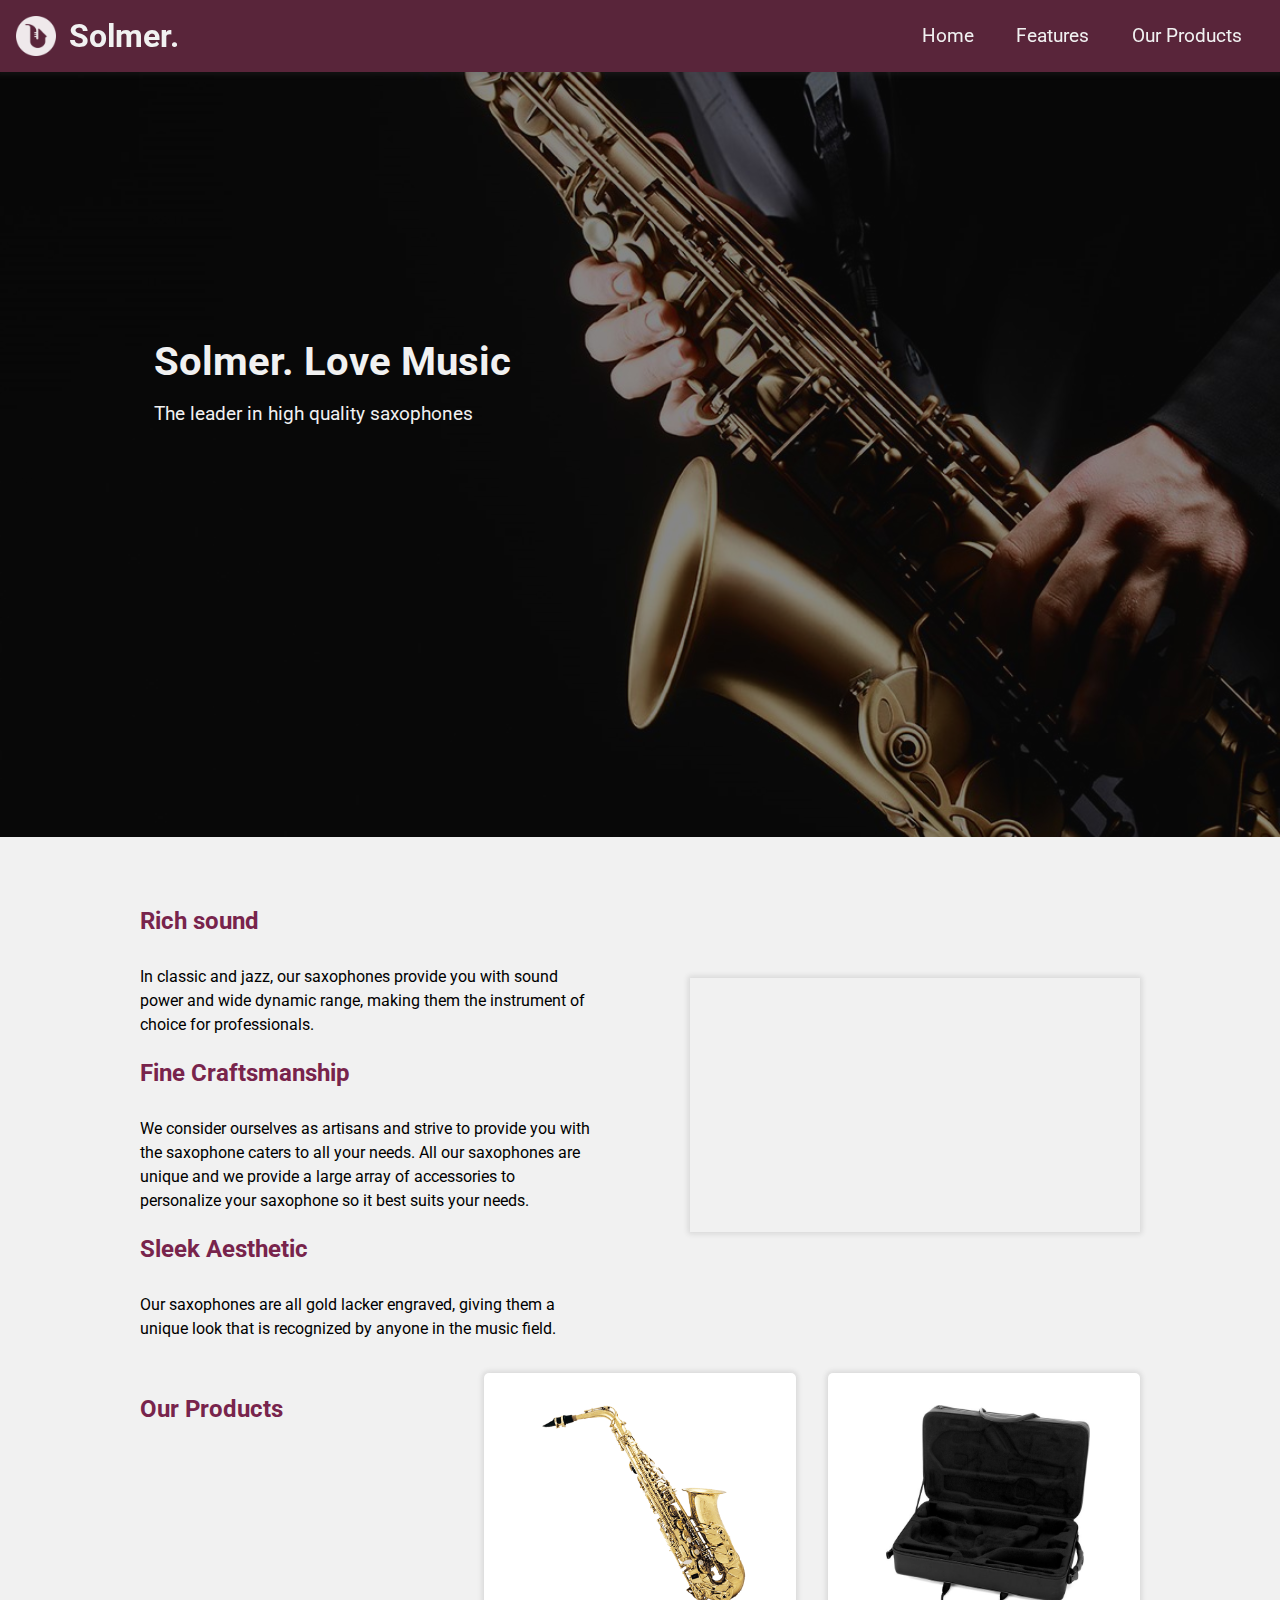
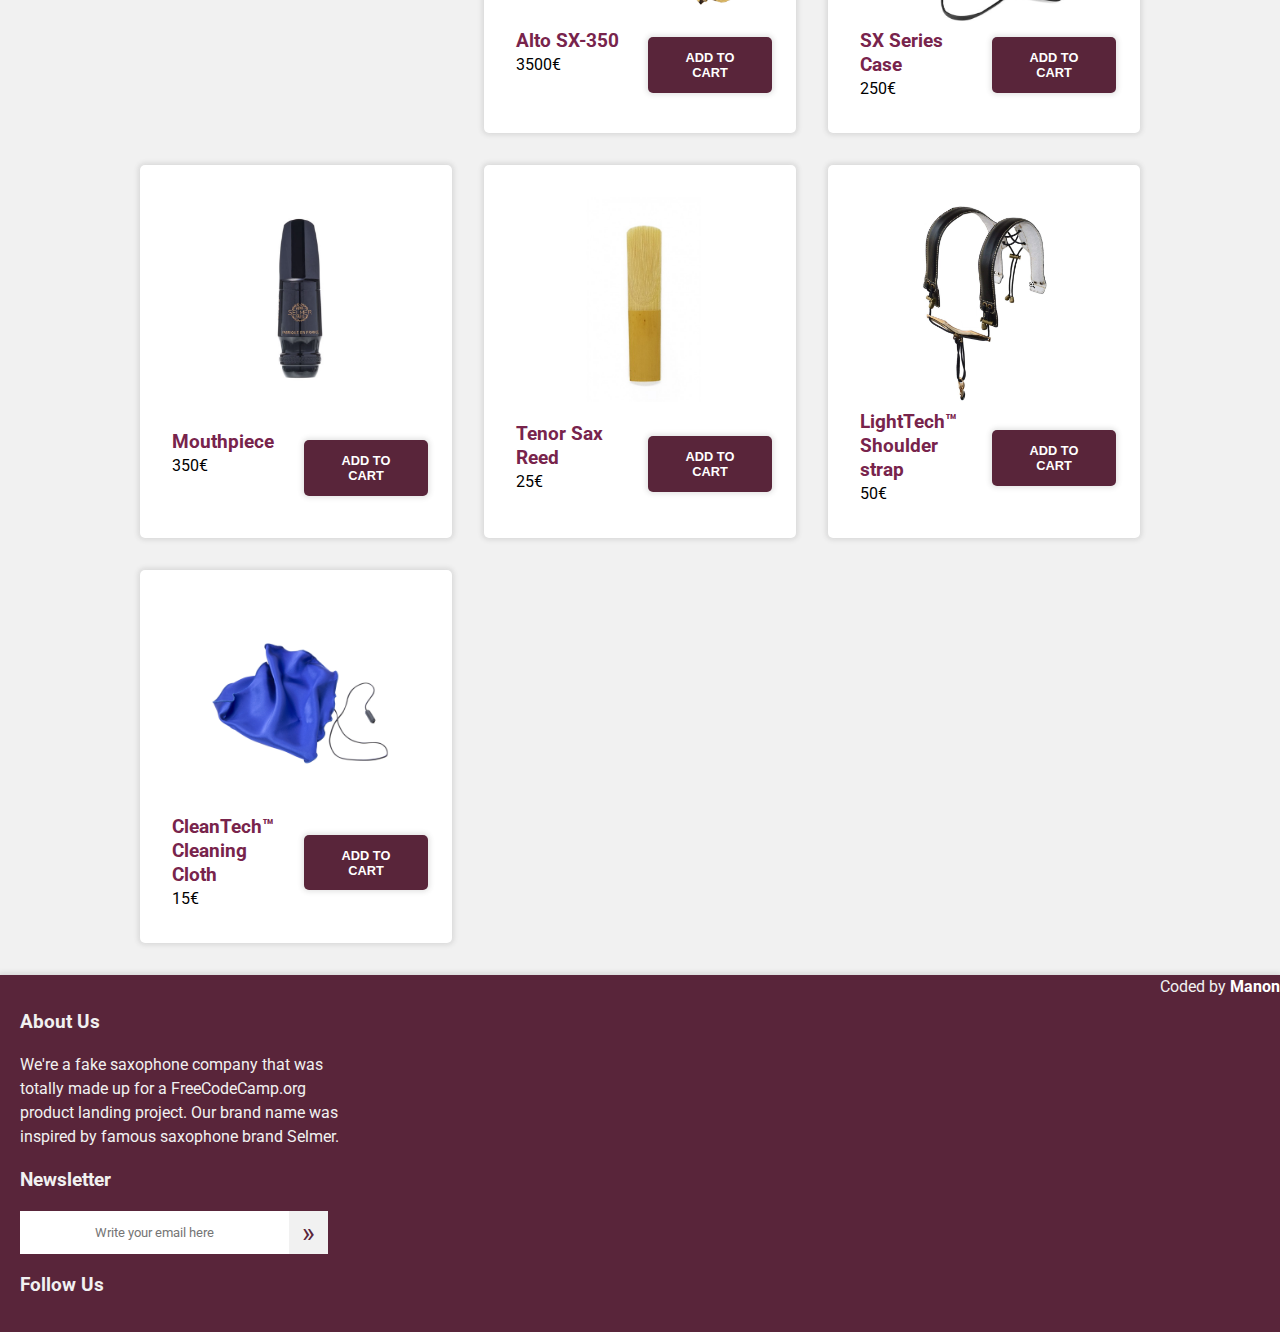
<file: index.html>
<!DOCTYPE html>
<html lang="en">
  <head>
    <meta charset="UTF-8" />
    <meta name="viewport" content="width=device-width, initial-scale=1.0" />
    <link rel="stylesheet" href="styles.css" />
    <link
      href="https://fonts.googleapis.com/css2?family=Roboto:ital,wght@0,100;0,300;0,400;0,500;0,700;0,900;1,100;1,300;1,400;1,500;1,700;1,900&display=swap"
      rel="stylesheet"
    />
    <title>Solmer</title>
  </head>
  <body>
    <header id="s1" class="page-header" id="header"></header>
    <nav id="nav-bar" class="nav-bar">
      <div class="company-info grid-one">
        <img
          src="images/LogoMakr_426Bqt.png"
          class="company-info__logo"
          id="header-img"
          alt="The logo of Solmer is a saxophone"
        />
        <a class="company-info__name" id="Home" href="#">Solmer.</a>
      </div>

      <label for="hamburger" class="grid-two"> &#9776; </label>
      <input type="checkbox" id="hamburger" />
      <ul class="hamburger-menu grid-three">
        <li class="hamburger-menu__item">
          <a href="#s1" class="nav-link">Home</a>
        </li>
        <li class="hamburger-menu__item">
          <a href="#s2" class="nav-link">Features</a>
        </li>
        <li class="hamburger-menu__item">
          <a href="#s3" class="nav-link">Our Products</a>
        </li>
      </ul>
    </nav>
    <section id="s1" class="hero">
      <div class="hero-img">
        <div class="hero-content">
          <div class="hero-content__text">
            <h1>Solmer. Love Music</h1>
            <p>
              The leader in high quality saxophones
            </p>
          </div>
        </div>
      </div>
    </section>
    <main>
      <section id="s2" class="features">
        <div class="container">
          <div class="left-col">
            <h2 id="Features">Rich sound</h2>
            <p>
              In classic and jazz, our saxophones provide you with sound power
              and wide dynamic range, making them the instrument of choice for
              professionals.
            </p>
            <h2>Fine Craftsmanship</h2>
            <p>
              We consider ourselves as artisans and strive to provide you with
              the saxophone caters to all your needs. All our saxophones are
              unique and we provide a large array of accessories to personalize
              your saxophone so it best suits your needs.
            </p>
            <h2>Sleek Aesthetic</h2>
            <p>
              Our saxophones are all gold lacker engraved, giving them a unique
              look that is recognized by anyone in the music field.
            </p>
          </div>
          <div class="right-col">
            <div class="iframe-container">
              <iframe
                id="video"
                width="560"
                height="315"
                src="https://www.youtube.com/embed/OaAvPOBBxzU?controls=0"
                frameborder="0"
                allow="accelerometer; autoplay; encrypted-media; gyroscope; picture-in-picture"
                allowfullscreen
              ></iframe>
            </div>
          </div>
        </div>
      </section>
      <section id="s3" class="price-grid">
        <h2>Our Products</h2>
        <div class="price-grid-one card">
          <img class="card__img" src="images/kindpng_521804.png" alt="" />
          <div class="wrapper">
            <h3>Alto SX-350</h3>
            <p>3500€</p>
          </div>
          <button class="card__btn">Add to cart</button>
        </div>
        <div class="price-grid-two card">
          <img class="card__img" src="images/case.jpg" alt="" />
          <div class="wrapper">
            <h3>SX Series Case</h3>
            <p>250€</p>
          </div>
          <button class="card__btn">Add to cart</button>
        </div>
        <div class="price-grid-three card">
          <img class="card__img" src="images/mouthpiece.png" alt="" />

          <div class="wrapper">
            <h3>Mouthpiece</h3>
            <p>350€</p>
          </div>
          <button class="card__btn">Add to cart</button>
        </div>
        <div class="price-grid-four card">
          <img class="card__img" src="images/reed.jpg"" alt="" />
          <div class="wrapper">
            <h3>Tenor Sax Reed</h3>
            <p>25€</p>
          </div>
          <button class="card__btn">Add to cart</button>
        </div>
        <div class="price-grid-five card">
          <img class="card__img" src="images/shoulder-strap.png" alt="" />
          <div class="wrapper">
            <h3>LightTech&#8482; Shoulder strap</h3>
            <p>50€</p>
          </div>
          <button class="card__btn">Add to cart</button>
        </div>
        <div class="price-grid-six card">
          <img class="card__img" src="images/cleaning-cloth.jpg" alt="" />
          <div class="wrapper">
            <h3>CleanTech&#8482; Cleaning Cloth</h3>
            <p>15€</p>
          </div>
          <button class="card__btn">Add to cart</button>
        </div>
      </section>
    </main>
    <footer class="footer">
      <div class="container">
        <div class="three-col">
          <div class="about-us">
            <h3>About Us</h3>
            <p>
              We're a fake saxophone company that was totally made up for a
              FreeCodeCamp.org product landing project. Our brand name was
              inspired by famous saxophone brand Selmer.
            </p>
          </div>
          <div class="newsletter">
            <form id="form" action="https://www.freecodecamp.com/email-submit">
              <label for="email"> <h3>Newsletter</h3> </label>
              <div class="newsl-container">
                <input
                  type="email"
                  id="email"
                  name="email"
                  placeholder="Write your email here"
                />
                <button class="form-btn" type="reset">
                  <input
                    class="form-btn__content"
                    type="submit"
                    id="submit"
                    value="&#187;"
                  />
                </button>
              </div>
            </form>
          </div>
          <div class="social">
            <h3>
              Follow Us
            </h3>
          </div>
        </div>
        <p>Coded by <a href="" target="_blank">Manon</a></p>
      </div>
    </footer>
    <!-- <script src="https://cdn.freecodecamp.org/testable-projects-fcc/v1/bundle.js"></script> -->
  </body>
</html>
</file>
<file: styles.css>
/* navbar fixed at top
have to use @media
use flexbox */

/* General settings */

html {
  box-sizing: border-box;
  scroll-padding-top: 70px;
}

*,
*::before,
*::after {
  margin: 0;
  padding: 0;
  box-sizing: inherit;
}

body {
  line-height: 1.5rem;
  font-family: Roboto, sans-serif;
  background-color: #f1f1f1;
}

/* Typography */

h2 {
  font-size: 1.5rem;
  margin-top: 1em;
  color: #78244c;
}

.our-products {
  font-size: 2rem;
  margin-bottom: 0.5em;
  padding-top: 2em;
}

/* Navbar */

.nav-bar {
  background-color: #59253a;
  box-shadow: 0px 0px 5px 3px rgba(63, 63, 63, 0.212);
  width: 100%;
  display: flex;
  align-items: center;
  justify-content: space-between;
  position: sticky;
  top: 0;
  z-index: 100;
}

.company-info {
  display: flex;
  align-items: center;
  padding: 1em;
}

.company-info__logo {
  max-width: 40px;
  color: #f1f1f1 !important;
  opacity: 0.9;
}

.company-info__name {
  text-decoration: none;
  color: #f1f1f1;
  font-size: 2rem;
  font-weight: 700;
  margin-left: 0.4em;
}

/* Navbar: hamburger menu */

.nav-bar label,
#hamburger {
  display: none;
}

.hamburger-menu__item {
  list-style-type: none;
  display: inline-block;
}

.nav-link {
  color: #f1f1f1;
  text-decoration: none;
  font-size: 1.2rem;
  padding: 0 2em 0 0;
}

/* Hero */

.hero {
  background-color: rgba(41, 0, 12, 0.5) !important;
  color: #f1f1f1;
  width: 100%;
  padding: 30vh 0px;
  background-image: url(images/sax-river-street-jazz-cafe.jpg);
  background-blend-mode: color;
  background-size: cover;
  background-position: center;
  height: 85vh;
}

.hero-content {
  width: 80%;
}

.hero-content__text {
  flex-direction: column;
  width: 70%;
  max-width: 900px;
  margin: auto;
}

.hero h1 {
  font-size: 2.5rem;
  line-height: 1em;
  font-weight: 700;
  margin-bottom: 0.5em;
}

.hero p {
  font-size: 1.2rem;
  font-weight: 400;
}

/* Main content */

main {
  width: 80%;
  margin: 0 auto;
  max-width: 1000px;
}

.left-col {
  margin-top: 2em;
  padding-top: 1em;
  text-align: center;
}

.left-col p {
  margin-top: 2em;
}

.right-col {
  margin-top: 2em;
}

.iframe-container {
  /* matches size of 16:9 video, 9 divided by sixteen equals the number below */
  padding-top: 56.25%;
  position: relative;
  margin: 0 auto;
  box-shadow: 0px 0px 5px 2px rgba(63, 63, 63, 0.137);
}

iframe {
  display: block;
  position: absolute;
  border-radius: 5px;
  width: 100%;
  top: 0;
  height: 100%;
}

/* Price Grid */

.price-grid {
  padding-top: 2em;
  display: grid;
  grid-gap: 2rem;
  grid-template-columns: repeat(auto-fill, minmax(min(250px, 100%), 1fr));
}

.card {
  display: grid;
  grid-gap: 0.5em;
  grid-template-columns: 50% 50%;
  background-color: #fff;
  border-radius: 5px;
  padding: 2em;
  box-shadow: 0px 0px 5px 2px rgba(63, 63, 63, 0.137);
  position: relative;
}

.card:hover::before {
  content: "";
  border-top: 3px solid #78244c;
  width: 100%;
  position: absolute;
}

.card__img {
  max-width: 80%;
  display: block;
  margin: 0 auto;
  grid-column: 1/3;
}

.card h3 {
  color: #78244c;
}

.card__btn {
  color: #fff;
  font-weight: bold;
  text-transform: uppercase;
  background-color: #59253a;
  border: none;
  align-self: center;
  justify-self: end;
  font-size: 0.8rem;
  padding: 1em 1.5em;
  border-radius: 5px;
  box-shadow: 0px 0px 5px 2px rgba(63, 63, 63, 0.137);
  transition: all 200ms ease-in-out;
  position: relative;
}

.card__btn:hover {
  cursor: pointer;
  background-color: rgba(94, 45, 64, 0.918);
}

/* footer */

.footer {
  margin-top: 2em;
  background-color: #59253a;
  color: #f1f1f1;
  box-shadow: 0px 0px 5px 2px rgba(63, 63, 63, 0.137);
}

.three-col {
  padding: 1em;
  width: 90%;
  margin: 0 auto;
}

.three-col--margin {
  margin: 2em 0;
}

.footer h3 {
  font-size: 1.2rem;
  margin: 1em 0;
}

.footer a {
  color: #fff;
  text-decoration: none;
  font-weight: bold;
}

.newsl-container {
  display: flex;
}

#email {
  font-family: Roboto, sans-serif;
  display: inline-block;
  width: 80%;
  text-align: center;
  border: none;
}

.form-btn {
  border: none;
}

.form-btn__content {
  font-family: Roboto, sans-serif;
  padding: 0.2em 0.5em;
  background-color: #f1f1f1;
  border: none;
  color: #59253a;
  font-size: 2em;
  transition: all 200ms ease-out;
}

.form-btn__content:hover {
  background-color: #3574af;
  color: #f1f1f1;
}

.icon-container .icon {
  font-size: 1.5rem;
  padding-right: 1.02em;
  margin-bottom: 1em;
}

.icon:hover {
  opacity: 0.4;
  cursor: pointer;
}

.page-author {
  padding-bottom: 2em;
  text-align: center;
}

.page-author a {
  position: relative;
}

.page-author a::after {
  content: "";
  position: absolute;
  top: 20px;
  left: 0;
  right: 0;
  bottom: 0;
  border-bottom: 2px solid white;
  transform: scale(0, 1);
  transition: all 200ms ease-in-out;
}

.page-author a:hover::after {
  transform: scale(1, 1);
}

/* Small screens */

@media screen and (max-width: 650px) {
  html {
    scroll-padding-top: 300px;
  }

  .nav-bar {
    display: grid;
    grid-template-columns: 9fr 1fr;
  }

  .grid-two {
    justify-self: end;
  }

  .grid-three {
    grid-column: 1/3;
  }

  .nav-bar label {
    display: block;
    margin: 0 auto;
    background-color: #f1f1f1;
    color: #59253a;
    font-size: 1.5rem;
    padding: 1em;
  }

  .hamburger-menu__item {
    display: block;
    text-align: center;
    border-top: 1px solid rgba(255, 255, 255, 0.13);
    transition: all 0.5s ease-out;
  }

  .nav-link {
    display: block;
    font-size: 1rem;
    padding: 1.5em 0;
  }
  .hamburger-menu__item:hover {
    background-color: #5e2d40;
  }
  .hamburger-menu {
    display: none;
  }

  .nav-bar input:checked ~ .hamburger-menu {
    display: block;
  }
}

@media screen and (min-width: 800px) {
  .container {
    display: flex;
    margin: 0 auto;
    justify-content: space-between;
  }
  .left-col {
    width: 50%;
    max-width: 450px;
    text-align: left;
  }
  .right-col {
    width: 45%;
    align-self: center;
    justify-self: end;
  }

  .about-us,
  .newsletter {
    width: 30%;
  }

  .social {
    width: 20%;
  }
}
</file>
